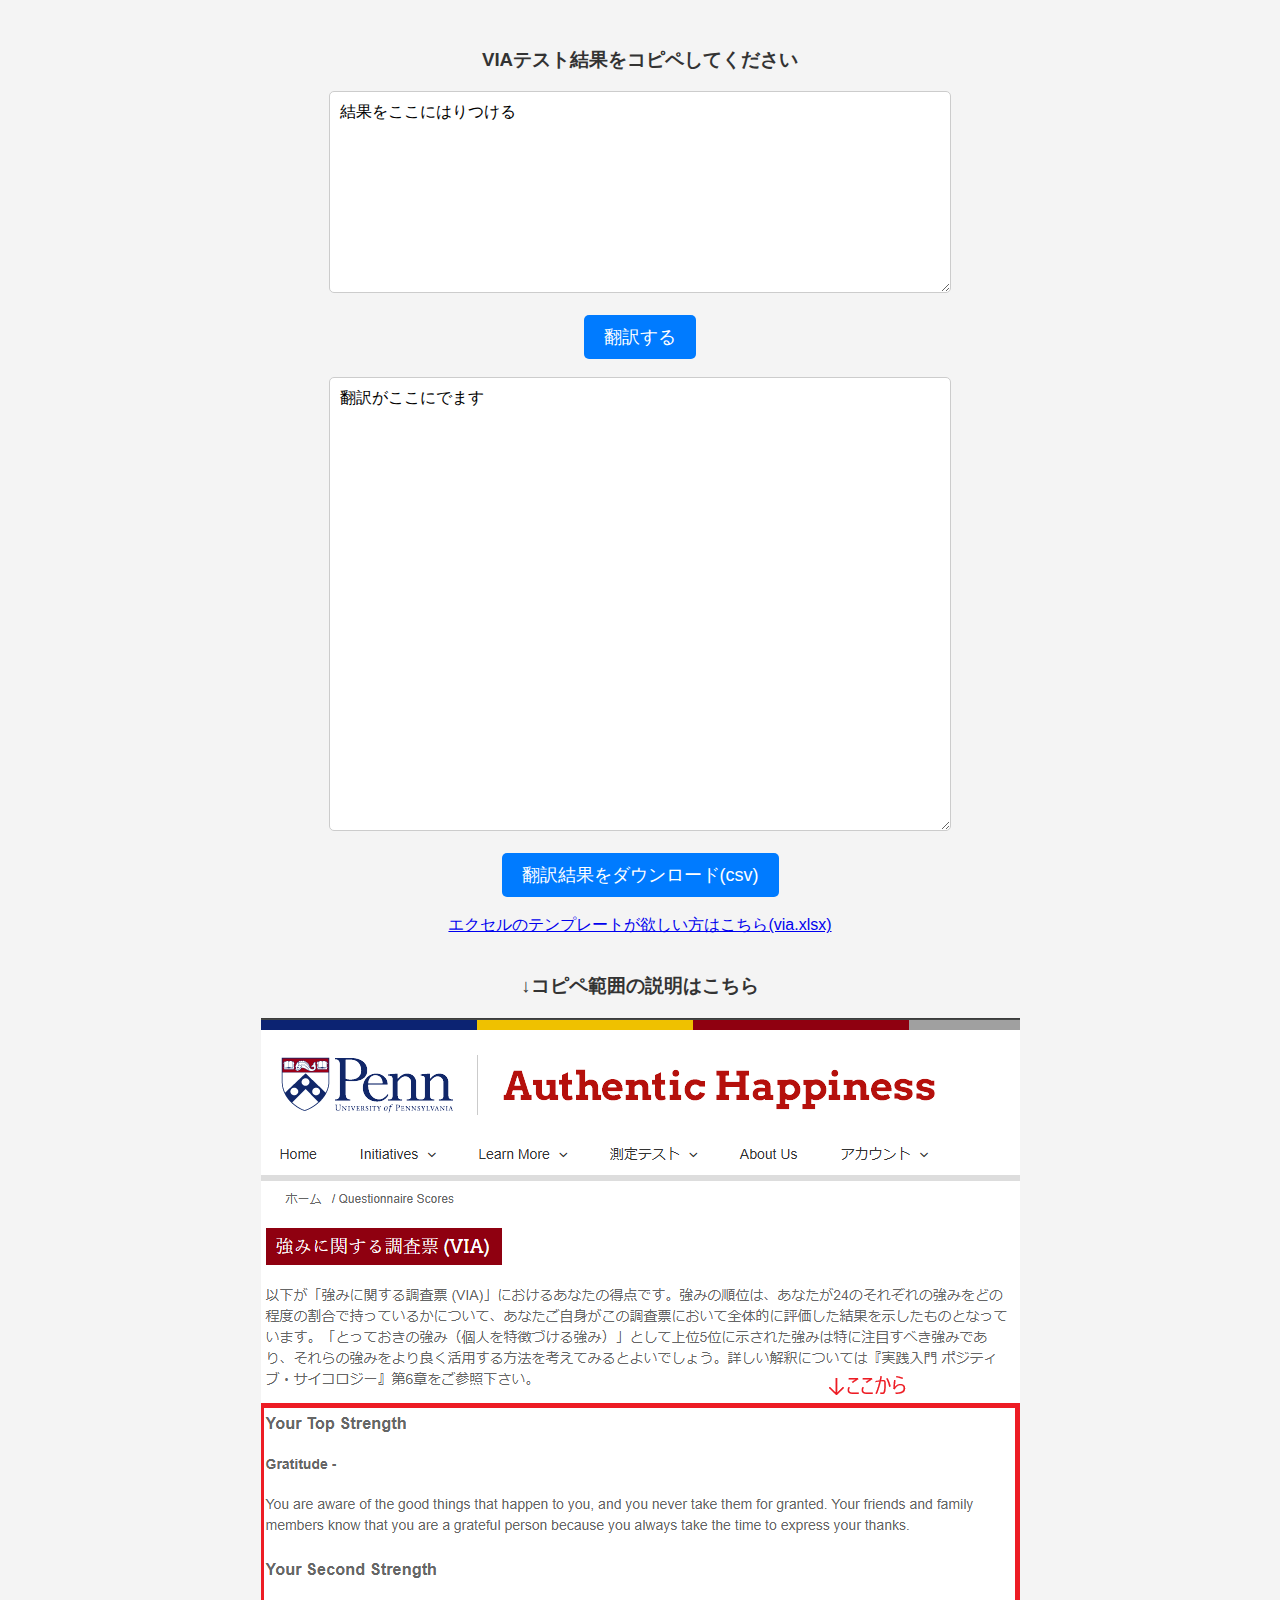
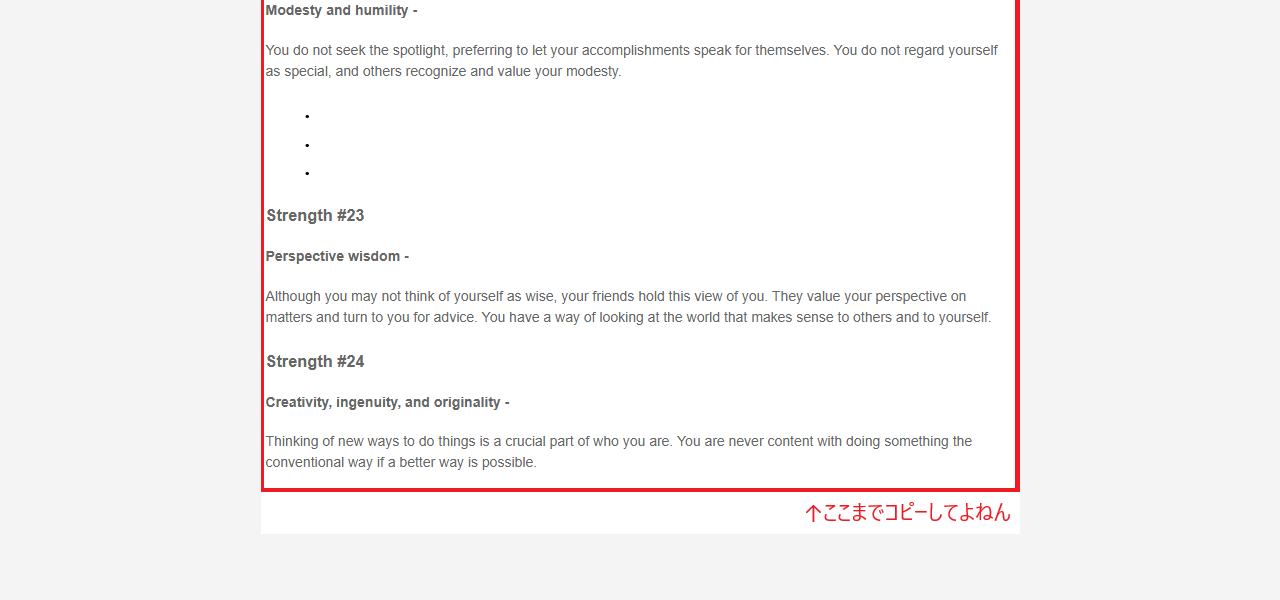
<file: index.html>
<!DOCTYPE html>
<html>
  <head>
    <meta charset="UTF-8">
    <base target="_top">
    <link rel="stylesheet" href="css/style.css" type="text/css">
  </head>
  <body>
    <h3>VIAテスト結果をコピペしてください</h3>
      <textarea id="input" cols="50" rows="10">結果をここにはりつける</textarea>
      <br>
      <br>
      <input type="button" class="mybutton" id="transButton" value="翻訳する" onclick="showResult()">
      <br>
      <br>
      <textarea id="output" cols="50" rows="24">翻訳がここにでます</textarea>
      <br>
      <br>
      <input type="button" class="mybutton" id="downloadButton" value="翻訳結果をダウンロード(csv)" onclick="downloadResult()">
      <br>
      <br>
      <a href="via.xlsx" download="via.xlsx">エクセルのテンプレートが欲しい方はこちら(via.xlsx)</a>
      <br>
      <br>
    <h3>↓コピペ範囲の説明はこちら</h3>
      <img src="image/via.png">
    <script src="js/show.js" charset="utf-8"></script>
  </body>
</html>
</file>
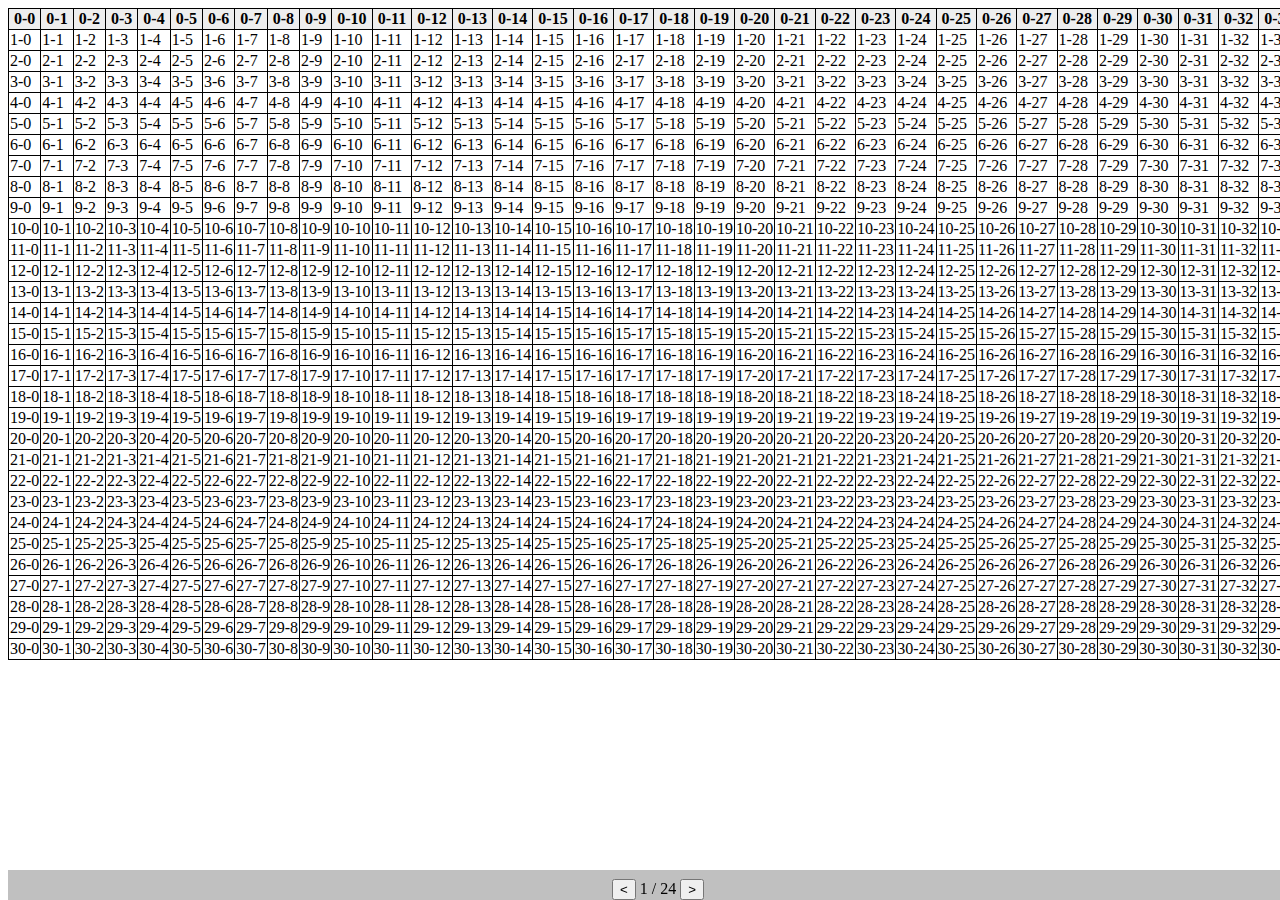
<file: test2.html>
<!DOCTYPE html>
<html lang="ja">
  <head>
    <title>サンプル</title>
    <meta charset="utf-8">
    <script src="http://ajax.googleapis.com/ajax/libs/jquery/1.7.0/jquery.min.js"></script>

    <style>
    div#paging
    {
      text-align: center;
      /* スクロールに対してページングボックスの位置を固定 */
      position: fixed;
      /* 位置を指定 */
      bottom: 0;
      right:45%;
    }

    div#pagingbox{
      background: #FFF;
    }

    th{
      /* ヘッダ背景塗りつぶし */
      background: #eee;
    }
   th,td {
     /* 枠線を1本線指定 */
      border: solid 1px;
      width:auto;
   }

   table{
     /* 枠線を1本線指定 */
      border: solid 1px;
      border-collapse:  collapse;
      white-space: nowrap;
    }

    footer{
      position: fixed;
      width: 100%;
      background-color: #C0C0C0;
      padding: 15px 0;
      bottom: 0; /*下に固定*/
    }
    </style>

  </head>




  <body>
    <!--テーブル生成位置-->
    <div id ='maintable'></div>



    <!--ページングボタン配置-->
    <footer>
      <div id="paging">
        <table>
          <tr>
            <tb><button id="prevbtn" type="button"><</button></tb>
              <tb>
                <span id="currentpage">currentpage</span>
                  /
                <span id="lastpage">lastpage</span>
              </tb>
            <tb><button id="nextbtn" type="button">></button></tb>
          </tr>
        </table>
      </div>
    </footer>


    <script>
      // table要素を生成
      var table = document.createElement('table');
      // tr部分のループ
      for (var i = 0; i < 700; i++) {
        // tr要素を生成
        var tr = document.createElement('tr');
        // th・td部分のループ
        for (var j = 0; j < 50; j++) {
            // 1行目のtr要素の時
            if(i === 0) {
              // th要素を生成
              var th = document.createElement('th');
              // th要素内にテキストを追加
              th.textContent = i + '-' + j;
              // th要素をtr要素の子要素に追加
              tr.appendChild(th);
            } else {
              // td要素を生成
              var td = document.createElement('td');
              // td要素内にテキストを追加
              td.textContent = i + '-' + j;
              // td要素をtr要素の子要素に追加
              tr.appendChild(td);
            }
        }
        // tr要素をtable要素の子要素に追加
        table.appendChild(tr);
        }
      // 生成したtable要素を追加する
      document.getElementById('maintable').appendChild(table);
    </script>


    <script>// ページング機能
    jQuery(function($) {
      var page = 0;
      var displayrows = 30;// １ページ当たり表示する行の数

      function draw() {// ページの表示
        $('#lastpage').html(Math.ceil(($('tr').size()-1)/displayrows));
        $('#currentpage').html(page + 1);
        $('tr').hide();
        $('tr:first,tr:gt(' + page * displayrows + '):lt(' + displayrows + ')').show();// 変数を使用する場合は' +  + 'を忘れずに
      }
      $('#prevbtn').click(function() {// １ページ後進
        if (page > 0) {
          page--;
          draw();
        }
      });
      $('#nextbtn').click(function() {// １ページ前進
        if (page < ($('tr').size() - 1) /displayrows - 1) {
          page++;
          draw();
        }
      });
      draw();//初回表示
    });
    </script>
  </body>
</html>
</file>
<file: css/style.css>
@charset "utf-8";
body {
  font-family: Arial, sans-serif;
  background-color: #f4f4f4;
  text-align: center;
  padding: 20px;
}
h3 {
  color: #333;
}
textarea {
  width: 90%;
  max-width: 600px;
  padding: 10px;
  font-size: 16px;
  border: 1px solid #ccc;
  border-radius: 5px;
}
.mybutton {
  background-color: #007BFF;
  color: white;
  border: none;
  padding: 10px 20px;
  font-size: 18px;
  border-radius: 5px;
  cursor: pointer;
  transition: background 0.3s;
}
.mybutton:hover {
  background-color: #0056b3;
}
iframe {
  margin-top: 20px;
  width: 90%;
  max-width: 759px;
  height: 600px;
  border: none;
}
</file>
